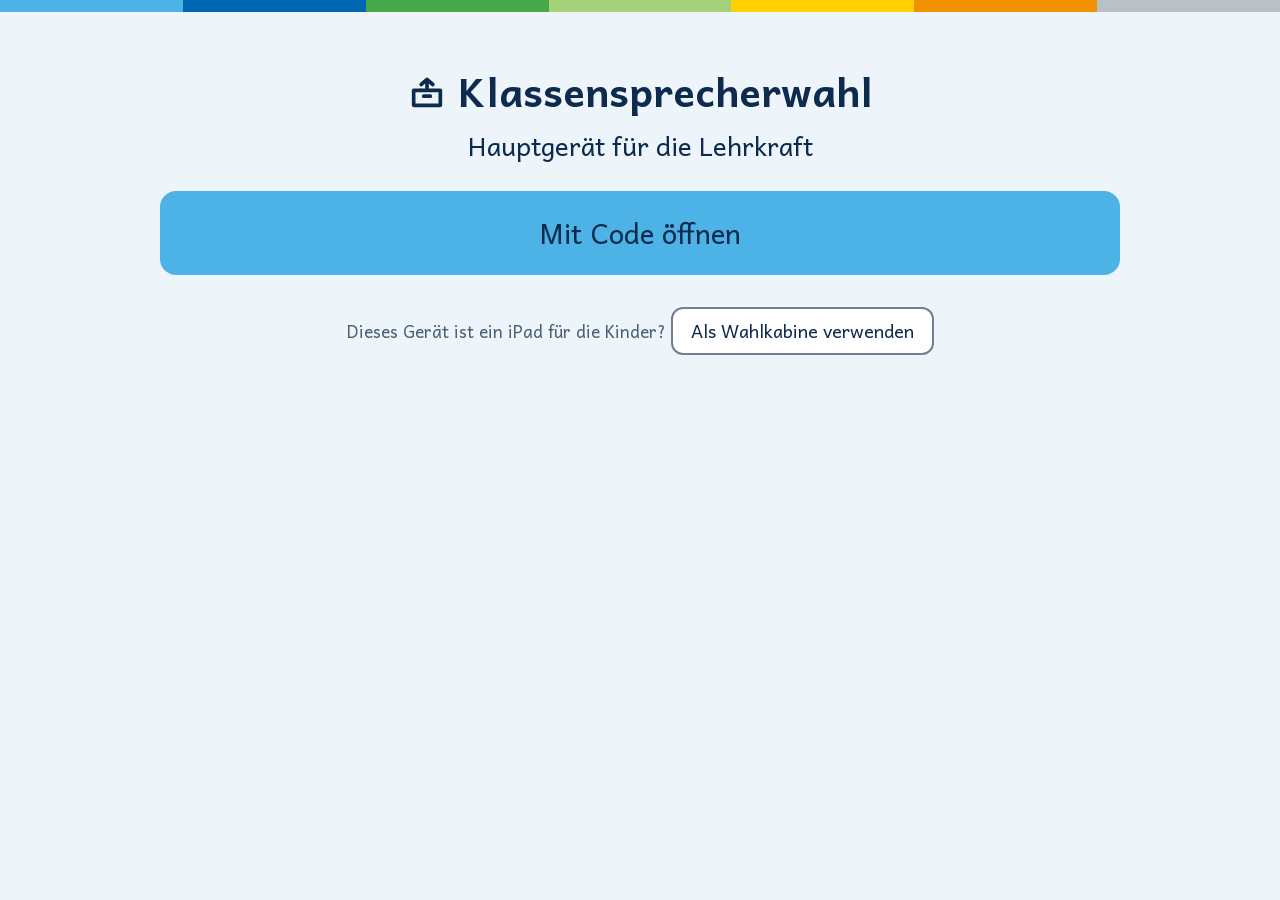
<file: index.html>
<!doctype html>
<html lang="de">
<head>
  <meta charset="utf-8">
  <meta name="viewport" content="width=device-width, initial-scale=1, viewport-fit=cover">
  <!-- Datenschutz: Die Seite darf NUR Dateien von sich selbst laden (keine Verbindung ins Internet). -->
  <meta http-equiv="Content-Security-Policy"
        content="default-src 'self'; img-src 'self' data: blob:; media-src 'self' blob:; style-src 'self'; script-src 'self'; connect-src 'self'; object-src 'none'">
  <meta name="apple-mobile-web-app-capable" content="yes">
  <meta name="mobile-web-app-capable" content="yes">
  <meta name="apple-mobile-web-app-title" content="Wahl">
  <meta name="apple-mobile-web-app-status-bar-style" content="black-translucent">
  <meta name="theme-color" content="#4DB2E6">
  <link rel="manifest" href="manifest.webmanifest">
  <link rel="apple-touch-icon" href="icons/icon-180.png">
  <link rel="stylesheet" href="design.css?v=3">
  <link rel="stylesheet" href="css/app.css">
  <title>Klassensprecherwahl</title>
</head>
<body>
  <svg class="sprite" width="0" height="0" aria-hidden="true" focusable="false">
    <symbol id="i-urne" viewBox="0 0 24 24"><path d="M4 11h16v9H4zM12 11V4.5M8.5 7.5 12 4.5l3.5 3"/><path d="M8 11v0M10 14.5h4"/></symbol>
    <symbol id="i-buch" viewBox="0 0 24 24"><path d="M12 6.5C10 5 7 4.5 4 4.8v13c3-.3 6 .2 8 1.7 2-1.5 5-2 8-1.7v-13c-3-.3-6 .2-8 1.7zM12 6.5v13"/></symbol>
    <symbol id="i-pfeil-links" viewBox="0 0 24 24"><path d="M19.5 12h-15M11 5.5 4.5 12l6.5 6.5"/></symbol>
    <symbol id="i-pfeil-rechts" viewBox="0 0 24 24"><path d="M4.5 12h15M13 5.5 19.5 12 13 18.5"/></symbol>
    <symbol id="i-zahnrad" viewBox="0 0 24 24"><circle cx="12" cy="12" r="3.2"/><path d="M12 2.8v3M12 18.2v3M2.8 12h3M18.2 12h3M5.5 5.5l2.1 2.1M16.4 16.4l2.1 2.1M18.5 5.5l-2.1 2.1M7.6 16.4l-2.1 2.1"/></symbol>
    <symbol id="i-hut" viewBox="0 0 24 24"><path d="M2.5 9.5 12 5l9.5 4.5L12 14zM6.5 11.7v4.3c0 1.3 2.5 2.5 5.5 2.5s5.5-1.2 5.5-2.5v-4.3M21.5 9.5v5"/></symbol>
    <symbol id="i-schluessel" viewBox="0 0 24 24"><path d="M14.5 6.5a4 4 0 0 0-5 5L4 17l3 3 5.5-5.5a4 4 0 0 0 5-5l-2.5 2.5-2.5-.5-.5-2.5z"/></symbol>
    <symbol id="i-bild" viewBox="0 0 24 24"><rect x="3.5" y="4.5" width="17" height="15" rx="2"/><circle cx="9" cy="10" r="1.7"/><path d="m4 18 5.5-5 4 3.5 3-2.5 3.5 3.5"/></symbol>
    <symbol id="i-kamera" viewBox="0 0 24 24"><path d="M3.5 8.5A1.5 1.5 0 0 1 5 7h2.6l1.6-2.2h5.6L16.4 7H19a1.5 1.5 0 0 1 1.5 1.5v9A1.5 1.5 0 0 1 19 19H5a1.5 1.5 0 0 1-1.5-1.5z"/><circle cx="12" cy="12.5" r="3.5"/></symbol>
    <symbol id="i-wechseln" viewBox="0 0 24 24"><path d="M4.5 12a7.5 7.5 0 0 1 13-5l2 2M19.5 12a7.5 7.5 0 0 1-13 5l-2-2M19.5 4.5V9h-4.5M4.5 19.5V15H9"/></symbol>
    <symbol id="i-stift" viewBox="0 0 24 24"><path d="M4 20l1-4.5L16.5 4a2 2 0 0 1 3 3L8 18.5zM14.5 6l3.5 3.5"/></symbol>
    <symbol id="i-haken" viewBox="0 0 24 24"><path d="M4.5 12.5 10 18 19.5 6.5"/></symbol>
    <symbol id="i-warnung" viewBox="0 0 24 24"><path d="M12 4 2.8 19.5h18.4zM12 10v4.5M12 17v.2"/></symbol>
    <symbol id="i-zurueck" viewBox="0 0 24 24"><path d="M9 7 4.5 11.5 9 16M4.5 11.5H15a4.5 4.5 0 0 1 0 9h-3"/></symbol>
    <symbol id="i-telefon" viewBox="0 0 24 24"><rect x="7" y="2.8" width="10" height="18.4" rx="2"/><path d="M11 18h2"/></symbol>
    <symbol id="i-lautsprecher" viewBox="0 0 24 24"><path d="M4 9.5v5h4l5 4v-13l-5 4H4zM16.5 9a4 4 0 0 1 0 6M19 6.5a7.5 7.5 0 0 1 0 11"/></symbol>
    <symbol id="i-pokal" viewBox="0 0 24 24"><path d="M7.5 4h9v5a4.5 4.5 0 0 1-9 0zM7.5 6H4.5v1.5a3 3 0 0 0 3 3M16.5 6h3v1.5a3 3 0 0 1-3 3M12 13.5V17M8.5 20h7M10 17h4"/></symbol>
    <symbol id="i-stern" viewBox="0 0 24 24"><path d="m12 3.5 2.6 5.4 5.9.8-4.3 4.1 1 5.9L12 16.9 6.8 19.7l1-5.9L3.5 9.7l5.9-.8z"/></symbol>
    <symbol id="i-dokument" viewBox="0 0 24 24"><path d="M6 3.5h8l4 4v13H6zM14 3.5v4h4M9 12.5h6M9 16h6"/></symbol>
    <symbol id="i-teilen" viewBox="0 0 24 24"><path d="M8 12.5v7h8v-7M12 15V4M8.5 7.5 12 4l3.5 3.5"/></symbol>
    <symbol id="i-auge" viewBox="0 0 24 24"><path d="M2.5 12S6 5.5 12 5.5 21.5 12 21.5 12 18 18.5 12 18.5 2.5 12 2.5 12z"/><circle cx="12" cy="12" r="3"/></symbol>
    <symbol id="i-sanduhr" viewBox="0 0 24 24"><path d="M6.5 3.5h11M6.5 20.5h11M7.5 3.5c0 4 4.5 5.5 4.5 8.5S7.5 16.5 7.5 20.5M16.5 3.5c0 4-4.5 5.5-4.5 8.5s4.5 4.5 4.5 8.5"/></symbol>
    <symbol id="i-schloss" viewBox="0 0 24 24"><rect x="5.5" y="10.5" width="13" height="9.5" rx="2"/><path d="M8.5 10.5V8a3.5 3.5 0 0 1 7 0v2.5M12 14.5v2"/></symbol>
    <symbol id="i-vollbild" viewBox="0 0 24 24"><path d="M4 9.5V4h5.5M14.5 4H20v5.5M20 14.5V20h-5.5M9.5 20H4v-5.5"/></symbol>
    <symbol id="i-ruecktaste" viewBox="0 0 24 24"><path d="M8.5 6.5h11v11h-11l-5-5.5zM12 9.5l4.5 5M16.5 9.5 12 14.5"/></symbol>
  </svg>
  <div class="band" aria-hidden="true"><i></i><i></i><i></i><i></i><i></i><i></i><i></i></div>
  <div id="testbanner" class="testbanner" hidden>TESTWAHL – diese Stimmen zählen nicht</div>
  <main id="app"></main>
  <script src="js/dom.js"></script>
  <script src="js/logic.js"></script>
  <script src="js/db.js"></script>
  <script src="js/security.js"></script>
  <script src="js/qr.js"></script>
  <script src="js/qrscan.js"></script>
  <script src="js/link.js"></script>
  <script src="js/reveal.js"></script>
  <script src="js/export.js"></script>
  <script src="js/app.js"></script>
</body>
</html>
</file>
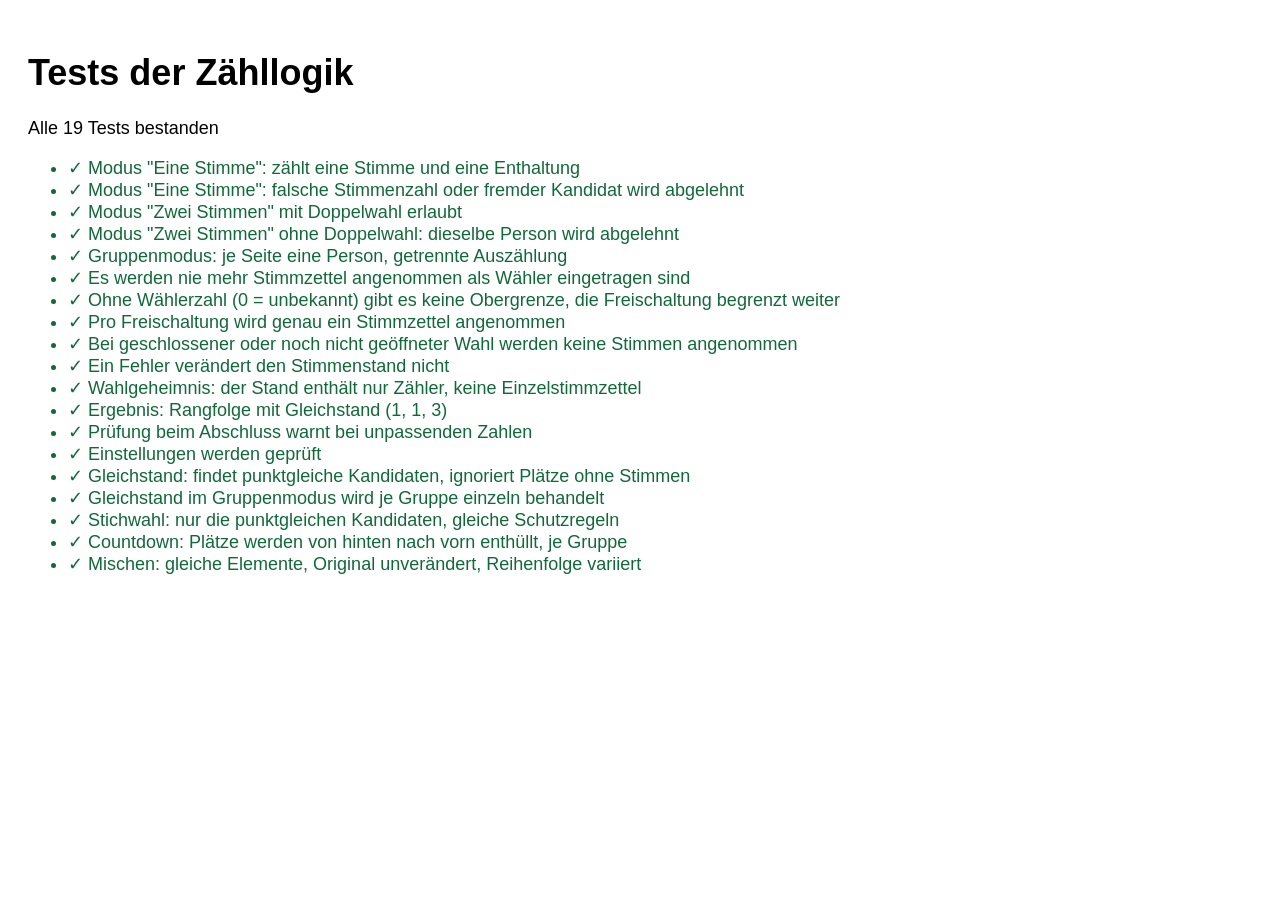
<file: tests/index.html>
<!doctype html>
<html lang="de">
<head>
  <meta charset="utf-8">
  <title>Tests der Zähllogik</title>
  <style>
    body { font: 18px -apple-system, Arial, sans-serif; padding: 20px; }
    .ok { color: #11693a; } .fail { color: #c62828; font-weight: bold; }
  </style>
</head>
<body>
  <!--
    Test-Seite für den Browser: Öffne tests/index.html über den lokalen Server
    (z. B. http://localhost:8000/tests/). Dieselbe Testdatei läuft auch mit Node
    ("node --test tests/"). Hier ersetzt eine kleine Nachbildung die Node-Bausteine.
  -->
  <h1>Tests der Zähllogik</h1>
  <p id="summary">läuft …</p>
  <ul id="out"></ul>
  <script src="../js/logic.js"></script>
  <script>
    var results = [];
    function eq(a, b) { return JSON.stringify(a) === JSON.stringify(b); }
    var shimAssert = {
      ok: function (v, m) { if (!v) throw new Error(m || 'nicht wahr'); },
      strictEqual: function (a, b) { if (a !== b) throw new Error('erwartet ' + b + ', erhalten ' + a); },
      notStrictEqual: function (a, b) { if (a === b) throw new Error('sollte verschieden sein: ' + a); },
      deepStrictEqual: function (a, b) { if (!eq(a, b)) throw new Error('erwartet ' + JSON.stringify(b) + ', erhalten ' + JSON.stringify(a)); },
      throws: function (fn, re) {
        try { fn(); } catch (e) { if (re && !re.test(e.message)) throw new Error('falsche Fehlermeldung: ' + e.message); return; }
        throw new Error('es wurde kein Fehler geworfen');
      }
    };
    function shimTest(name, fn) {
      try { fn(); results.push([name, null]); } catch (e) { results.push([name, e.message]); }
    }
    function require(name) {
      if (name === 'node:test') return shimTest;
      if (name === 'node:assert') return shimAssert;
      return window.Logic;
    }
  </script>
  <script src="logic.test.js"></script>
  <script>
    var out = document.getElementById('out'), failed = 0;
    results.forEach(function (r) {
      var li = document.createElement('li');
      li.className = r[1] ? 'fail' : 'ok';
      li.textContent = (r[1] ? '✗ ' : '✓ ') + r[0] + (r[1] ? ' – ' + r[1] : '');
      if (r[1]) failed++;
      out.appendChild(li);
    });
    document.getElementById('summary').textContent =
      failed ? failed + ' von ' + results.length + ' Tests FEHLGESCHLAGEN' : 'Alle ' + results.length + ' Tests bestanden';
    document.title = failed ? 'FEHLER' : 'ALLE OK';
  </script>
</body>
</html>
</file>
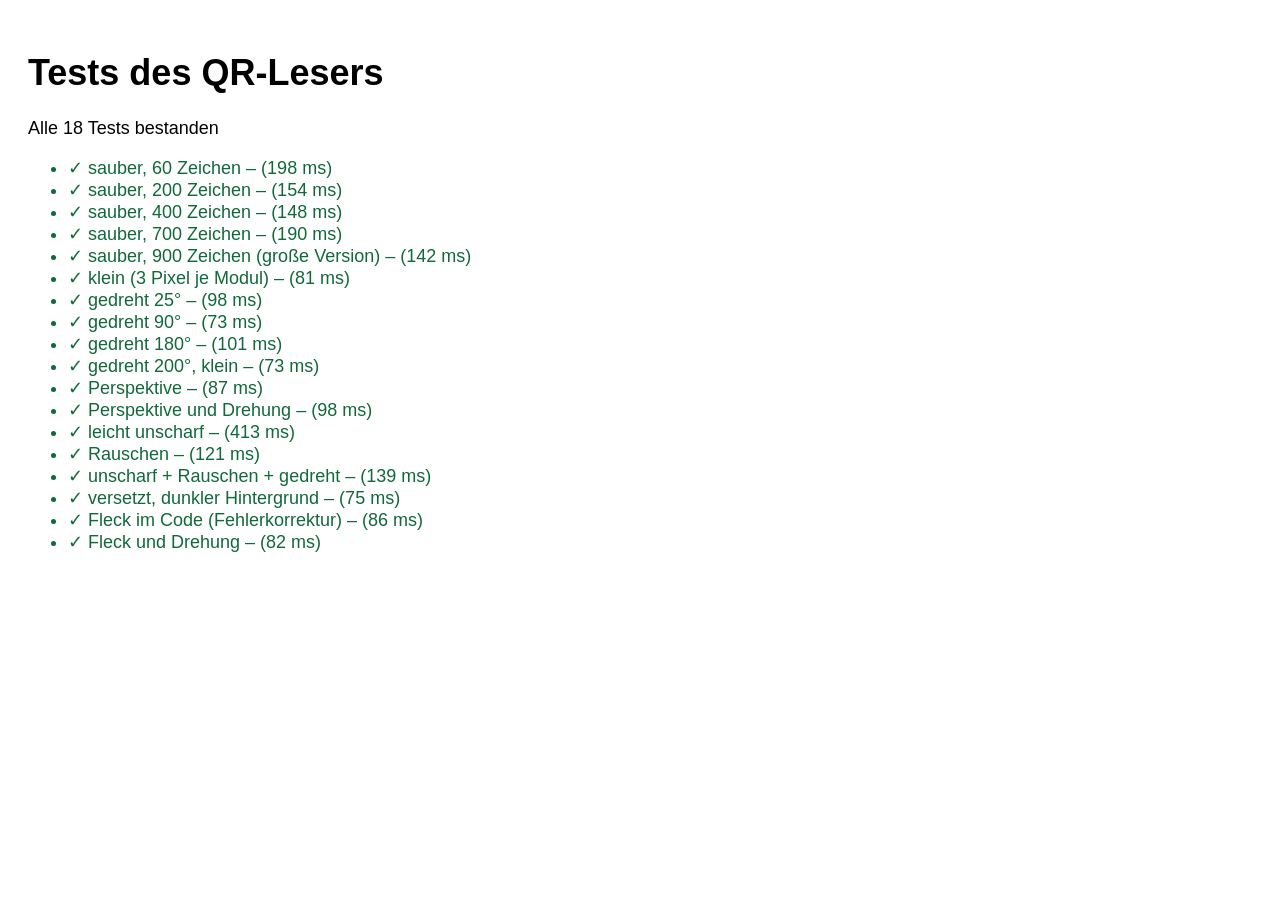
<file: tests/qrscan.html>
<!doctype html>
<html lang="de">
<head>
  <meta charset="utf-8">
  <title>Tests des QR-Lesers</title>
  <style>
    body { font: 18px -apple-system, Arial, sans-serif; padding: 20px; }
    .ok { color: #11693a; } .fail { color: #c62828; font-weight: bold; }
  </style>
</head>
<body>
  <!--
    Test-Seite für den QR-Leser (js/qrscan.js): erzeugt Codes mit qr.js, verzerrt sie wie
    ein Kamerabild (Drehen, Verkleinern, Perspektive, Unschärfe, Rauschen) und liest sie wieder.
    Öffnen über den lokalen Server: http://localhost:8000/tests/qrscan.html
  -->
  <h1>Tests des QR-Lesers</h1>
  <p id="summary">läuft …</p>
  <ul id="out"></ul>
  <script src="../js/qr.js"></script>
  <script src="../js/qrscan.js"></script>
  <script>
    var out = document.getElementById('out'), failed = 0, total = 0;
    function report(name, okay, extra) {
      total++; if (!okay) failed++;
      var li = document.createElement('li');
      li.className = okay ? 'ok' : 'fail';
      li.textContent = (okay ? '✓ ' : '✗ ') + name + (extra ? ' – ' + extra : '');
      out.appendChild(li);
    }
    // Zufallsbasierter Text, der wie ein Verbindungstext aussieht (nicht komprimierbar)
    var seed = 12345;
    function rnd() { seed = (seed * 1103515245 + 12345) & 0x7fffffff; return seed / 0x7fffffff; }
    function text(n) {
      var al = 'ABCDEFGHIJKLMNOPQRSTUVWXYZabcdefghijklmnopqrstuvwxyz0123456789-_', s = 'K1.';
      while (s.length < n) s += al[Math.floor(rnd() * al.length)];
      return s;
    }
    // Bild aus einem QR-Code erzeugen und verzerren. m: 3x3-Matrix (Zielpunkt → Quellpunkt) als Funktion
    function render(txt, o) {
      var src = document.createElement('canvas');
      QR.toCanvas(src, txt, o.px || 6);
      var W = o.W || 800, H = o.H || 600, dst = document.createElement('canvas');
      dst.width = W; dst.height = H;
      var cx = dst.getContext('2d'), sx = src.getContext('2d');
      cx.fillStyle = o.bg || '#cfd4da'; cx.fillRect(0, 0, W, H);
      var sd = sx.getImageData(0, 0, src.width, src.height), dd = cx.getImageData(0, 0, W, H);
      var ang = (o.angle || 0) * Math.PI / 180, sc = o.scale || 1, persp = o.persp || 0;
      var cs = Math.cos(ang), sn = Math.sin(ang), ox = W / 2 + (o.dx || 0), oy = H / 2 + (o.dy || 0);
      for (var y = 0; y < H; y++) for (var x = 0; x < W; x++) {
        var px = (x - ox), py = (y - oy);
        var wgt = 1 + persp * px / W;                 // einfache Perspektive: rechts kleiner/größer
        px /= wgt; py /= wgt;
        var u = (cs * px + sn * py) / sc + src.width / 2, v = (-sn * px + cs * py) / sc + src.height / 2;
        if (u < 0 || v < 0 || u >= src.width - 1 || v >= src.height - 1) continue;
        var ui = Math.floor(u), vi = Math.floor(v), fu = u - ui, fv = v - vi, k = (vi * src.width + ui) * 4, kw = src.width * 4;
        var val = (sd.data[k] * (1 - fu) + sd.data[k + 4] * fu) * (1 - fv) + (sd.data[k + kw] * (1 - fu) + sd.data[k + kw + 4] * fu) * fv;
        var j = (y * W + x) * 4;
        dd.data[j] = dd.data[j + 1] = dd.data[j + 2] = val; dd.data[j + 3] = 255;
      }
      // Unschärfe (einfacher Mittelwert) und Rauschen
      var d = dd.data, noise = o.noise || 0, blur = o.blur || 0;
      if (blur) {
        var copy = new Uint8ClampedArray(d);
        for (y = 1; y < H - 1; y++) for (x = 1; x < W - 1; x++) {
          var s = 0;
          for (var by = -blur; by <= blur; by++) for (var bx = -blur; bx <= blur; bx++) s += copy[((y + by) * W + (x + bx)) * 4];
          var jj = (y * W + x) * 4; d[jj] = d[jj + 1] = d[jj + 2] = s / ((2 * blur + 1) * (2 * blur + 1));
        }
      }
      if (noise) for (var i = 0; i < d.length; i += 4) { var nz = (rnd() - 0.5) * noise; d[i] += nz; d[i + 1] += nz; d[i + 2] += nz; }
      if (o.smudge) { var sm = o.smudge, x0 = Math.round(W / 2 + 40), y0 = Math.round(H / 2 + 10); for (y = y0; y < y0 + sm; y++) for (x = x0; x < x0 + sm; x++) { var q = (y * W + x) * 4; d[q] = d[q + 1] = d[q + 2] = 128; } }
      return dd;
    }
    function check(name, txt, o) {
      var t0 = performance.now(), got = null;
      try { got = QRScan.decode(render(txt, o)); } catch (e) { got = 'FEHLER ' + e.message; }
      report(name, got === txt, (got === txt ? '' : 'gelesen: ' + String(got).slice(0, 30)) + ' (' + Math.round(performance.now() - t0) + ' ms)');
    }

    // Saubere Codes, verschiedene Größen
    [60, 200, 400, 700].forEach(function (n) { check('sauber, ' + n + ' Zeichen', text(n), { px: 5, scale: 1 }); });
    check('sauber, 900 Zeichen (große Version)', text(900), { px: 4, H: 700 });
    // Verkleinert, gedreht, schief, unscharf, verrauscht
    check('klein (3 Pixel je Modul)', text(500), { px: 6, scale: 0.5 });
    check('gedreht 25°', text(500), { px: 4, angle: 25 });
    check('gedreht 90°', text(500), { px: 4, angle: 90 });
    check('gedreht 180°', text(500), { px: 4, angle: 180 });
    check('gedreht 200°, klein', text(300), { px: 4, angle: 200, scale: 0.8 });
    check('Perspektive', text(500), { px: 4, persp: 0.12 });
    check('Perspektive und Drehung', text(600), { px: 4, persp: -0.1, angle: 15 });
    check('leicht unscharf', text(500), { px: 5, blur: 1, scale: 0.7 });
    check('Rauschen', text(500), { px: 5, noise: 60, scale: 0.8 });
    check('unscharf + Rauschen + gedreht', text(400), { px: 5, blur: 1, noise: 40, angle: 12, scale: 0.8 });
    check('versetzt, dunkler Hintergrund', text(500), { px: 4, dx: 120, dy: -60, bg: '#222' });
    check('Fleck im Code (Fehlerkorrektur)', text(300), { px: 5, smudge: 30 });
    check('Fleck und Drehung', text(300), { px: 5, smudge: 30, angle: 33 });

    document.getElementById('summary').textContent = failed ? failed + ' von ' + total + ' Tests FEHLGESCHLAGEN' : 'Alle ' + total + ' Tests bestanden';
    document.title = failed ? 'FEHLER' : 'ALLE OK';
  </script>
</body>
</html>
</file>
<file: design.css>
/* ==========================================================================
   Gemeinsames Design der Unterrichts-Apps (Förderschule KME)
   Farben angelehnt an Olympia München 1972 (Otl Aicher):
   sieben Farben plus Weiß, kein Rot, kein Schwarz. Regeln: DESIGN.md
   Diese Datei ist in allen Apps gleich. App-eigenes gehört in style.css.
   Version 3 (Dunkelmodus in Mittelblau)
   ========================================================================== */

:root {
  /* Palette */
  --hellblau:    #4DB2E6;  /* Hauptfarbe, Hauptknopf */
  --blau:        #0067B1;  /* nur Schrift, Links, Linien, Symbole auf Weiß, nie als Fläche */
  --gruen:       #46A84A;  /* „Richtig“, Weiter */
  --hellgruen:   #A6D27A;
  --gelb:        #FFD100;  /* Hinweis, Markierung, Fokus */
  --orange:      #F39200;  /* „Schau noch mal“ */
  --silber:      #B9C1C8;
  --weiss:       #FFFFFF;
  --dunkelblau:  #0D2B4E;  /* Schrift statt Schwarz, auf jeder Farbfläche */

  /* Fachfarben als Signal im Stundenplan. Nur als Fläche mit dunkelblauer Schrift.
     Deutsch ist ein warmes Zinnoberrot, kein Signalrot (4,7 : 1 mit Dunkelblau). */
  --fach-deutsch: #EF6B45;
  --fach-mathe:   var(--hellblau);

  /* Akzent der App: Hauptknöpfe, Auswahl. Standard Hellblau, eine App kann ihre Fachfarbe setzen. */
  --app-akzent:  var(--hellblau);

  /* dunklere Töne für farbige Schrift auf Weiß */
  --gruen-text:  #1E6B2A;
  --orange-text: #9A4F00;
  --gruen-schrift: var(--gruen-text);    /* im Dunkelmodus heller */
  --orange-schrift: var(--orange-text);

  /* Rollen (wechseln im Dunkelmodus) */
  --hg:          #EEF5FA;  /* Seitenhintergrund */
  --karte:       #FFFFFF;  /* Karten, Fenster */
  --flaeche-2:   #DCE7F0;  /* Reiterleiste, leise Flächen */
  --auswahl:     #DCEFFA;  /* ausgewählte Karte */
  --text:        var(--dunkelblau);
  --leise:       #4A5E74;  /* Nebentext, 6,1 : 1 auf --hg */
  --linie:       #D5DEE6;  /* Trennlinien (nur Deko) */
  --rand:        #6E8094;  /* Ränder von Eingabefeldern und Schaltern, mind. 3 : 1 */
  --akzent-text: var(--blau);
  --hinweis-text: var(--orange-text);

  /* Schrift */
  --schrift: "Andika", system-ui, -apple-system, sans-serif;
  --gr-1: 18px;
  --gr-2: 22px;
  --gr-3: 28px;
  --gr-4: 36px;

  /* Abstände (8er-Raster) */
  --a-1: 8px;
  --a-2: 16px;
  --a-3: 24px;
  --a-4: 32px;

  /* Formen */
  --rundung: 12px;
  --rundung-gross: 20px;
  --knopf-hoehe: 56px;
  --rand-breite: 2px;

  color-scheme: light dark;
}

@media (prefers-color-scheme: dark) {
  :root {
    --hg:          #1D4F80;  /* Mittelblau, Text 7,4 : 1 */
    --karte:       #23598D;
    --flaeche-2:   #2A6498;
    --auswahl:     #2F6CA3;
    --text:        #E8F1F8;
    --leise:       #D6E7F5;
    --linie:       #3A80BC;
    --rand:        #B4D2EC;
    --akzent-text: #B5E2FC;  /* Hellblau, aufgehellt, damit Schrift auf Mittelblau 4,5 : 1 erreicht */
    --hinweis-text: #FFC266; /* Orange, aufgehellt */
    --gruen-schrift: #BFE39A;
    --orange-schrift: #FFC266;
  }
}

/* ---------- Grundlage ---------- */
*, *::before, *::after { box-sizing: border-box; }
html, body { margin: 0; }
body {
  font-family: var(--schrift);
  font-size: var(--gr-1);
  line-height: 1.4;
  color: var(--text);
  -webkit-text-size-adjust: 100%;
}
button, input, select, textarea { font: inherit; color: inherit; }
button { cursor: pointer; }
button:disabled { opacity: 0.45; cursor: not-allowed; }
a { color: var(--akzent-text); }

/* Fokus-Rahmen für Taster und Tastatur: Gelb innen, Dunkelblau außen, auf jeder Farbe sichtbar */
:focus-visible {
  outline: 4px solid var(--gelb);
  outline-offset: 0;
  box-shadow: 0 0 0 7px var(--dunkelblau);
}

/* ---------- Knöpfe ---------- */
/* Hauptknopf: Hellblau. Alle Knöpfe mit dunkelblauer Schrift, flach, ohne Schatten. */
.knopf {
  display: inline-flex; align-items: center; justify-content: center; gap: var(--a-1);
  min-height: var(--knopf-hoehe);
  padding: 0 var(--a-3);
  border: var(--rand-breite) solid transparent;
  border-radius: var(--rundung);
  background: var(--app-akzent); color: var(--dunkelblau);
  font-weight: 700; text-decoration: none;
}
.knopf.leise   { background: var(--karte); color: var(--text); border-color: var(--rand); }
.knopf.gruen   { background: var(--gruen); }
.knopf.gelb    { background: var(--gelb); }
.knopf.orange  { background: var(--orange); }

/* Symbole: eigene Linien-SVGs, Farbe = Schriftfarbe */
.symbol {
  width: 1.2em; height: 1.2em; flex: none; vertical-align: -0.2em;
  fill: none; stroke: currentColor; stroke-width: 2.2; stroke-linecap: round; stroke-linejoin: round;
}

/* ---------- Ruhige Bewegung, wenn das iPad es so eingestellt hat ----------
   Langsame Anzeigen, die etwas bedeuten (z. B. ein ablaufender Zeitbalken),
   bekommen die Klasse .bewegung-erlaubt und laufen weiter. */
@media (prefers-reduced-motion: reduce) {
  *:not(.bewegung-erlaubt), *::before, *::after {
    animation-duration: 0.01ms !important;
    animation-iteration-count: 1 !important;
    transition-duration: 0.01ms !important;
    scroll-behavior: auto !important;
  }
}
</file>
<file: css/app.css>
/* Gestaltung: gemeinsames Design (design.css). Schrift Andika liegt in der App selbst. Große Tippflächen für Kinderhände. */
@font-face { font-family: "Andika"; font-weight: 400; font-display: swap; src: url("../schriften/andika-400.woff2") format("woff2"); }
@font-face { font-family: "Andika"; font-weight: 700; font-display: swap; src: url("../schriften/andika-700.woff2") format("woff2"); }
/* Farben, Schrift, Fokusring kommen aus design.css (Version 3, mit Dunkelmodus in Mittelblau). */
:root {
  --bg: var(--hg);
  --card: var(--karte);
  --muted: var(--leise);
  --line: var(--rand);
  --blue: var(--hellblau);       /* Fläche, Schrift darauf dunkelblau */
  --blue-text: var(--akzent-text); /* Blau nur als Schrift, Linie, Symbol */
  --green: var(--gruen);
  --red: var(--orange);          /* kein Rot */
  --radius: var(--rundung-gross);
}
/* Farbband wie in den anderen Apps */
.band { display: flex; height: 12px; flex: none; }
.band i { flex: 1; }
.band i:nth-child(1) { background: var(--hellblau); } .band i:nth-child(2) { background: var(--blau); }
.band i:nth-child(3) { background: var(--gruen); } .band i:nth-child(4) { background: var(--hellgruen); }
.band i:nth-child(5) { background: var(--gelb); } .band i:nth-child(6) { background: var(--orange); }
.band i:nth-child(7) { background: var(--silber); }
.sprite { position: absolute; width: 0; height: 0; overflow: hidden; }
svg.symbol { display: inline-block; }
.big .symbol, .logo .symbol { width: 1em; height: 1em; }
* { box-sizing: border-box; }
html { -webkit-text-size-adjust: 100%; }
body {
  margin: 0; background: var(--bg); color: var(--text);
  font-family: var(--schrift);
  font-size: 20px; line-height: 1.35;
  -webkit-user-select: none; user-select: none;      /* kein versehentliches Markieren */
  -webkit-touch-callout: none;
}
input, textarea, select { -webkit-user-select: text; user-select: text; }
#app { max-width: 1000px; margin: 0 auto; padding: 20px 20px 60px; padding-top: max(20px, env(safe-area-inset-top)); }

h1 { font-size: 34px; margin: 8px 0 4px; }
h2 { font-size: 26px; margin: 28px 0 10px; }
p { margin: 8px 0; }
.muted { color: var(--muted); font-size: 17px; }

.card { background: var(--card); border: 2px solid var(--linie); border-radius: var(--radius); padding: 18px; margin: 12px 0; }
.row { display: flex; gap: 12px; align-items: center; flex-wrap: wrap; }
.row > .grow { flex: 1 1 200px; }
.spacer { height: 12px; }

/* Knöpfe */
.btn {
  appearance: none; -webkit-appearance: none; border: 0; border-radius: 16px;
  min-height: 64px; padding: 14px 26px; display: inline-flex; align-items: center; justify-content: center; gap: 10px; font-size: 22px; cursor: pointer;
  background: var(--blue); color: var(--dunkelblau); font-family: inherit;
}
.btn:active { filter: brightness(.94); }
.btn:disabled { background: var(--flaeche-2); color: var(--leise); }
.btn-secondary { background: var(--card); color: var(--text); border: 2px solid var(--rand); }
.btn-secondary:active { background: var(--auswahl); filter: none; }
.btn-green { background: var(--green); }
.btn-danger { background: var(--orange); }
.btn-small { min-height: 48px; padding: 8px 18px; font-size: 18px; border-radius: 12px; }
.btn-big { min-height: 84px; font-size: 28px; width: 100%; }

/* Formulare */
label.field { display: block; margin: 14px 0 6px; }
input[type=text], input[type=number], textarea, select {
  width: 100%; font-size: 22px; padding: 14px; border: 2px solid var(--line); border-radius: 12px;
  background: var(--card); color: var(--text); font-family: inherit;
}
textarea { min-height: 150px; }
.choice { display: flex; gap: 14px; align-items: flex-start; padding: 14px; border: 2px solid var(--line); border-radius: 14px; margin: 8px 0; background: var(--card); }
.choice.on { border-color: var(--text); background: var(--auswahl); }
.choice input { width: 28px; height: 28px; margin-top: 3px; flex: none; }
.checkline { display: flex; gap: 14px; align-items: center; padding: 10px 0; }
.checkline input { width: 30px; height: 30px; flex: none; }

/* Statusmarken */
.badge { display: inline-block; padding: 4px 12px; border-radius: 999px; font-size: 15px; background: var(--flaeche-2); color: var(--text); }
.badge.open { background: var(--gruen); color: var(--dunkelblau); }
.badge.closed { background: var(--silber); color: var(--dunkelblau); }

/* Fotos */
.photo { width: 100%; aspect-ratio: 1; object-fit: cover; border-radius: 14px; background: var(--flaeche-2); display: block; }
.photo-ph { display: flex; align-items: center; justify-content: center; font-size: 64px; color: var(--leise); }
.thumb { width: 64px; height: 64px; border-radius: 12px; object-fit: cover; flex: none; font-size: 28px; }

/* Kandidatenliste im Einrichten */
.cand { display: flex; gap: 14px; align-items: center; padding: 10px 0; border-bottom: 2px solid var(--linie); }
.cand:last-child { border-bottom: 0; }
.cand .name { flex: 1; }
.cand .small { font-size: 16px; color: var(--muted); font-weight: 400; }
.photo-edit { width: 200px; max-width: 60%; margin: 10px 0; }

/* Wahlkabine */
.booth { min-height: 90vh; }
.booth-head { text-align: center; margin: 8px 0 18px; }
.booth-head h1 { font-size: 36px; }
.grid { display: grid; grid-template-columns: repeat(auto-fit, minmax(220px, 1fr)); gap: 18px; }
.cand-card {
  appearance: none; -webkit-appearance: none; border: 3px solid var(--linie); background: var(--card);
  border-radius: 22px; padding: 12px; font-family: inherit; color: var(--text); cursor: pointer;
  text-align: center;
}
.cand-card:active { border-color: var(--text); background: var(--auswahl); }
.cand-card .cname { font-size: 28px; margin-top: 10px; }
.cand-card:disabled { opacity: .35; }
.abstain { margin-top: 28px; text-align: center; }
.locked {
  min-height: 90vh; display: flex; flex-direction: column; align-items: center; justify-content: center;
  text-align: center; color: var(--dunkelblau); border-radius: 28px; padding: 30px;
  background: var(--hellblau);
}
.locked .big { font-size: 84px; line-height: 1; margin-bottom: 10px; }
.locked h1 { font-size: 40px; }
.locked.thanks { background: var(--gruen); }
.corner { position: fixed; right: 14px; bottom: 14px; opacity: .35; }

/* Pop-up */
.overlay { position: fixed; inset: 0; background: rgba(13,43,78,.6); display: flex; align-items: center; justify-content: center; padding: 20px; z-index: 50; }
.dialog { background: var(--card); border: 2px solid var(--linie); border-radius: 26px; padding: 26px; max-width: 520px; width: 100%; text-align: center; max-height: 95vh; overflow: auto; }
.dialog h2 { margin: 12px 0 6px; font-size: 32px; }
.dialog p { font-size: 22px; }
.dialog .photo { width: 240px; max-width: 70%; margin: 0 auto; }
.dialog-buttons { display: flex; gap: 14px; margin-top: 22px; }
.dialog-buttons .btn { flex: 1; min-height: 76px; font-size: 24px; }

/* Ergebnis */
.res-row { display: flex; gap: 16px; align-items: center; padding: 12px 0; border-bottom: 2px solid var(--linie); }
.res-row:last-child { border-bottom: 0; }
.res-row .rank { font-size: 30px; width: 48px; text-align: center; color: var(--muted); }
.res-row.win .rank { color: var(--gruen-schrift); }
.res-row .photo { width: 84px; height: 84px; flex: none; }
.res-row .rname { font-size: 26px; flex: 1; }
.res-row .votes { font-size: 34px; }
.res-row.win .rname, .res-row.win .votes { color: var(--gruen-schrift); }
.warn { background: color-mix(in srgb, var(--gelb) 22%, var(--karte)); border: 2px solid var(--gelb); border-radius: 14px; padding: 12px 16px; margin: 12px 0; }
.topbar { display: flex; justify-content: space-between; align-items: center; gap: 10px; flex-wrap: wrap; }
.progress { height: 18px; border-radius: 9px; background: var(--flaeche-2); overflow: hidden; margin: 8px 0; }
.progress > div { height: 100%; background: var(--green); }

/* ---- Stufe 2: Logo, Code-Feld, Tafel ---- */
.logo { position: fixed; left: max(10px, env(safe-area-inset-left)); top: max(10px, env(safe-area-inset-top)); width: 64px; height: 64px; display: flex; align-items: center; justify-content: center; font-size: 30px; opacity: .45; z-index: 5; touch-action: none; }
.codepad { max-width: 400px; }
.codepad h2 { margin-top: 0; }
.dots { display: flex; justify-content: center; gap: 14px; margin: 14px 0 6px; }
.dot { width: 22px; height: 22px; border-radius: 50%; border: 3px solid var(--text); }
.dot.on { background: var(--text); }
.code-msg { min-height: 52px; color: var(--hinweis-text); font-size: 18px; margin: 6px 0; }
.pad { display: grid; grid-template-columns: repeat(3, 1fr); gap: 10px; }
.key { appearance: none; -webkit-appearance: none; border: 0; border-radius: 16px; min-height: 72px; font-size: 32px; background: var(--card); color: var(--text); border: 2px solid var(--rand); font-family: inherit; }
.key:active { background: var(--auswahl); }
.key:disabled { opacity: .4; }
.key.ghost { background: transparent; font-size: 18px; }
.steps { padding-left: 24px; }
.steps li { margin: 8px 0; }
.qr { display: block; max-width: 100%; height: auto; margin: 10px auto; image-rendering: pixelated; border: 2px solid var(--linie); border-radius: 8px; background: #ffffff; padding: 12px; }  /* QR-Code bleibt schwarz auf weiß, sonst scannt er nicht */
.qr.big { width: min(86vw, 62vh, 520px); }
.choice-box { border: 2px solid var(--linie); border-radius: 12px; padding: 12px 14px; margin: 10px 0; }
.choice-box p { margin: 4px 0 10px; }
.scan { width: 100%; max-height: 60vh; object-fit: cover; border-radius: 12px; background: var(--dunkelblau); margin: 10px 0; }

body.board #app { max-width: 1400px; }
.board-title { font-size: 56px; text-align: center; margin: 20px 0; }
.board-status { text-align: center; font-size: 52px; padding: 36px 10px; border-radius: 28px; background: var(--flaeche-2); color: var(--text); margin: 10px 0 24px; }
.board-status.voted { background: var(--gruen); color: var(--dunkelblau); font-size: 80px; }
.board-status.warn { background: var(--gelb); color: var(--dunkelblau); }
.board-status.voting { background: var(--auswahl); }
.board-sub { text-align: center; font-size: 32px; margin-bottom: 14px; }
.progress.big { height: 44px; border-radius: 22px; }
.board-count { text-align: center; font-size: 32px; margin: 12px 0 28px; }
.board-buttons { justify-content: center; }
.board-buttons .btn-big { width: auto; min-width: 420px; min-height: 120px; font-size: 40px; }
.board-buttons .btn-secondary { min-height: 80px; font-size: 26px; }
.pair-grid { display: grid; grid-template-columns: repeat(auto-fit, minmax(380px, 1fr)); gap: 16px; }

/* ---- Stufe 3: Probemodus, Vorlesen, Countdown, Barrierefreiheit ---- */
.testbanner { position: fixed; top: 0; left: 0; right: 0; z-index: 100; background: var(--orange); color: var(--dunkelblau); text-align: center; font-size: 24px; padding: 10px 12px; letter-spacing: .5px; }
body.practice { padding-top: 56px; }
body.practice .logo { top: 64px; }
.btn-block { display: block; width: 100%; margin: 10px 0; }
.cand-wrap { position: relative; }
.cand-wrap .cand-card { width: 100%; }
.speak { position: absolute; top: 10px; right: 10px; width: 56px; height: 56px; border-radius: 50%; border: 2px solid var(--rand); background: var(--card); color: var(--text); font-size: 28px; display: grid; place-items: center; padding: 0; }
.abstain .btn + .btn { margin-left: 12px; }
.reveal .res-row .photo { width: 96px; height: 96px; flex: none; }
.hidden-row .rname, .hidden-row .votes { color: var(--leise); }
.reveal-in { animation: pop .5s ease-out; }
@keyframes pop { from { transform: scale(.92); opacity: 0; } to { transform: scale(1); opacity: 1; } }
body.board .reveal .res-row .rname { font-size: 40px; }
body.board .reveal .res-row .votes { font-size: 48px; }
body.board .reveal .res-row .rank { font-size: 44px; width: 70px; }

/* Große Schrift */
html.a11y-big body { zoom: 1.25; }
/* Hoher Kontrast */
html.a11y-contrast { --bg: #fff; --text: var(--dunkelblau); --muted: var(--dunkelblau); --card: #fff; --line: var(--dunkelblau); --blue: var(--hellblau); --green: var(--gruen); }
html.a11y-contrast body { background: #fff; color: var(--dunkelblau); }
html.a11y-contrast .card, html.a11y-contrast .choice, html.a11y-contrast .dialog, html.a11y-contrast .cand-card { border: 3px solid var(--dunkelblau); box-shadow: none; }
html.a11y-contrast .btn-secondary, html.a11y-contrast .key { background: #fff; color: var(--dunkelblau); border: 3px solid var(--dunkelblau); }
html.a11y-contrast .badge { background: #fff; color: var(--dunkelblau); border: 2px solid var(--dunkelblau); }
html.a11y-contrast .locked, html.a11y-contrast .locked.thanks { background: var(--dunkelblau); color: #fff; }
html.a11y-contrast .muted { color: var(--dunkelblau); }
html.a11y-contrast input[type=text], html.a11y-contrast input[type=number], html.a11y-contrast textarea, html.a11y-contrast select { border: 3px solid var(--dunkelblau); }

/* Hinweis für die Lehrkraft auf dem Wartebildschirm */
.locked .hint { margin-top: 48px; font-size: 16px; opacity: .8; max-width: 520px; }

/* ---- Aufgeräumte Oberfläche: Startauswahl und Schritte ---- */
.start { text-align: center; padding-top: 24px; }
.start h1 { font-size: 40px; }
.lead { font-size: 26px; margin: 10px 0 28px; }
.tiles { display: grid; grid-template-columns: repeat(auto-fit, minmax(260px, 1fr)); gap: 20px; text-align: center; margin-bottom: 24px; }
.tile { background: var(--card); border: 2px solid var(--linie); border-radius: 24px; padding: 26px 22px; display: flex; flex-direction: column; gap: 6px; }
.tile .ico { font-size: 72px; }
.tile h2 { margin: 4px 0; font-size: 30px; }
.tile p { flex: 1; color: var(--muted); font-size: 19px; }
.next { background: var(--auswahl); border: 2px solid var(--rand); border-radius: 16px; padding: 14px 18px; margin: 12px 0 18px; font-size: 21px; }
.stepcard h2 { margin: 0 0 8px; font-size: 24px; display: flex; align-items: center; gap: 12px; }
.num { display: inline-flex; width: 40px; height: 40px; border-radius: 50%; background: var(--blue); color: var(--dunkelblau); align-items: center; justify-content: center; font-size: 22px; flex: none; }
.num.done { background: var(--gruen); }
details { margin: 14px 0; }
details > summary { cursor: pointer; padding: 10px 0; font-size: 20px; }
.who { display: inline-block; min-width: 86px; padding: 1px 10px; border-radius: 999px; background: var(--flaeche-2); color: var(--text); font-size: 16px; text-align: center; }
html.a11y-contrast .next, html.a11y-contrast .tile { border: 3px solid var(--dunkelblau); background: #fff; }

/* Hauptgerät: Kabinen-Übersicht (gut lesbar auf der Tafel) */
.run-count { font-size: 32px; text-align: center; margin: 14px 0 6px; }
.slots { display: grid; gap: 12px; margin: 16px 0; }
.slot { display: flex; align-items: center; gap: 12px; flex-wrap: wrap; }
.slot strong { font-size: 26px; }
.slot .st { font-size: 20px; color: var(--muted); margin-top: 4px; }
.slot.voting, .slot.warn { border-left: 8px solid var(--gelb); }
.slot.idle, .slot.voted { border-left: 8px solid var(--gruen); }
.slot.offline, .slot.connecting { border-left: 8px solid var(--silber); }
.counter { font-size: 22px; margin-top: 18px; }

/* Kamera-Fenster für Kandidatenfotos */
.cam-dialog { max-width: 640px; width: 94vw; }
.cam-video { width: 100%; max-height: 60vh; border-radius: 12px; background: var(--dunkelblau); object-fit: cover; aspect-ratio: 4 / 3; }
.cam-video.mirror { transform: scaleX(-1); }

/* Countdown: aktueller Platz groß oben, Weiter-Knopf immer sichtbar */
.reveal { padding-bottom: 130px; }
.reveal .stage { background: var(--card); border: 2px solid var(--linie); border-radius: 28px; padding: 24px 18px; text-align: center; margin: 12px 0; }
.reveal .stage.win { background: color-mix(in srgb, var(--gruen) 25%, var(--karte)); }
.reveal .stage .big { font-size: 90px; line-height: 1; }
.reveal .place { font-size: 44px; color: var(--text); }
.reveal .gtag { font-size: 26px; color: var(--leise); margin-bottom: 4px; }
.reveal .sname { font-size: 56px; margin: 10px 0 2px; overflow-wrap: anywhere; }
.reveal .svotes { font-size: 34px; }
.reveal .photo-big { width: 220px; height: 220px; border-radius: 24px; margin: 12px auto; object-fit: cover; display: flex; align-items: center; justify-content: center; font-size: 90px; }
.reveal .earlier { margin-top: 14px; }
.reveal-bar { position: fixed; left: 0; right: 0; bottom: 0; padding: 14px 16px calc(14px + env(safe-area-inset-bottom)); background: var(--bg); border-top: 3px solid var(--linie); display: flex; gap: 12px; justify-content: center; flex-wrap: wrap; z-index: 20; }
.reveal-bar .btn-big { width: auto; min-width: 280px; }
/* Kandidaten: Gruppen als Knöpfe nebeneinander */
.seg { display: flex; gap: 8px; flex-wrap: wrap; margin: 6px 0 12px; }
.seg button { flex: 1 1 0; min-width: 110px; padding: 14px 12px; border-radius: 14px; border: 2px solid var(--rand); background: var(--card); color: var(--text); font-size: 20px; cursor: pointer; }
.seg button.on { background: var(--blue); border-color: var(--text); color: var(--dunkelblau); }
.cand .seg { margin: 4px 0 0; }
.cand .seg button { padding: 6px 10px; font-size: 16px; min-width: 70px; }
.places { margin: 8px 0 14px; }

/* Wählerliste in der Kabinen-Übersicht */
.vlist { display: grid; grid-template-columns: repeat(auto-fill, minmax(190px, 1fr)); gap: 8px; }
.vrow { display: flex; align-items: center; gap: 10px; padding: 12px 14px; border-radius: 12px; border: 2px solid var(--rand); background: var(--card); color: var(--text); font-size: 20px; text-align: left; cursor: pointer; }
.vrow .tick { width: 26px; color: var(--gruen-schrift); }
.vrow.done { background: color-mix(in srgb, var(--gruen) 25%, var(--karte)); color: var(--text); text-decoration: line-through; }
.vrow.sel { border-color: var(--text); background: var(--auswahl); }
.pick-dialog { max-width: 760px; }
.pick-dialog .vlist { margin: 14px 0; text-align: left; }
.kiosk { justify-content: center; margin-top: 18px; }

/* Schule: Logo und Name */
.school-logo { display: block; max-width: 220px; max-height: 160px; width: auto; height: auto; margin: 0 auto 8px; object-fit: contain; }
.school-logo.small { max-width: 120px; max-height: 80px; margin: 8px 0; }
.school-name { font-size: 22px; color: var(--muted); margin: 4px 0 10px; }
.school-head { display: flex; align-items: center; justify-content: center; gap: 14px; font-size: 24px; margin: 4px 0 8px; }
.school-head .school-logo { margin: 0; }

/* Symbole in Knöpfen und Titeln */
.btn .symbol { width: 1.15em; height: 1.15em; }
h1 .symbol, h2 .symbol { width: 1em; height: 1em; vertical-align: -0.12em; }
.reveal .stage .big .symbol { width: 1em; height: 1em; }
.tile .ico .symbol { width: 1em; height: 1em; }
.vrow .tick .symbol { width: 1em; height: 1em; }
.num .symbol { width: 1em; height: 1em; stroke-width: 3; }
</file>
